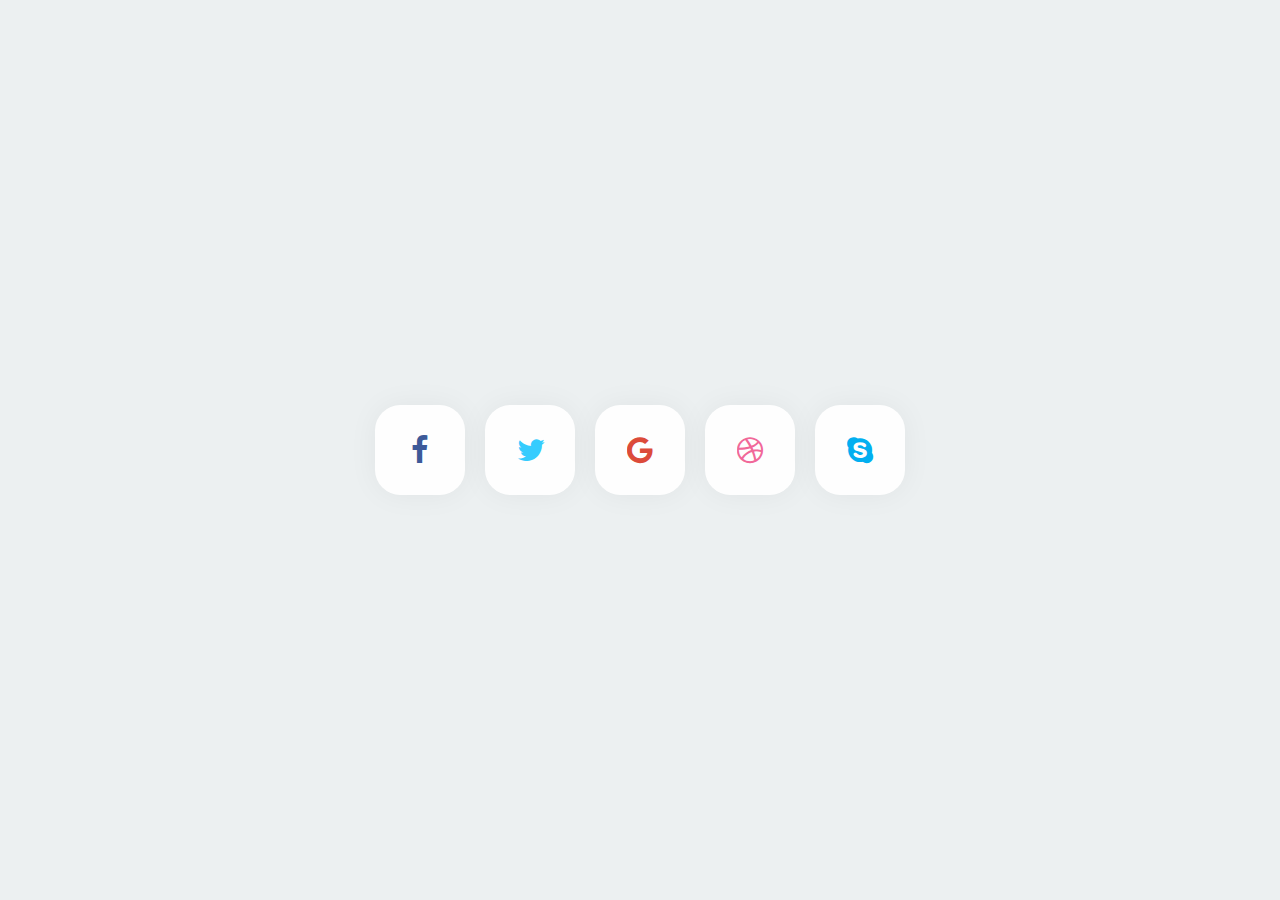
<file: example/css-icon/index.html>
<!DOCTYPE html>
<html ng-app="app">

<head>
  
  <link rel="stylesheet" href="http://maxcdn.bootstrapcdn.com/bootstrap/3.3.2/css/bootstrap.min.css" />
  <link rel="stylesheet" href="http://maxcdn.bootstrapcdn.com/font-awesome/4.3.0/css/font-awesome.min.css" />
  <script src="http://maxcdn.bootstrapcdn.com/bootstrap/3.3.2/js/bootstrap.min.js"></script>
  <link rel="stylesheet" href="style.css" />
  </head>

<body>
  <div class="social-buttons">
    <a href="#" class="social-button facebook">
      <i class="fa fa-facebook"></i>
    </a>
    <a href="#" class="social-button twitter">
      <i class="fa fa-twitter"></i>
    </a>
    <a href="#" class="social-button google">
      <i class="fa fa-google"></i>
    </a>
    <a href="#" class="social-button dribbble">
      <i class="fa fa-dribbble"></i>
    </a>
    <a href="#" class="social-button skype">
      <i class="fa fa-skype"></i>
    </a>
  </div>
</body>

</html>
</file>
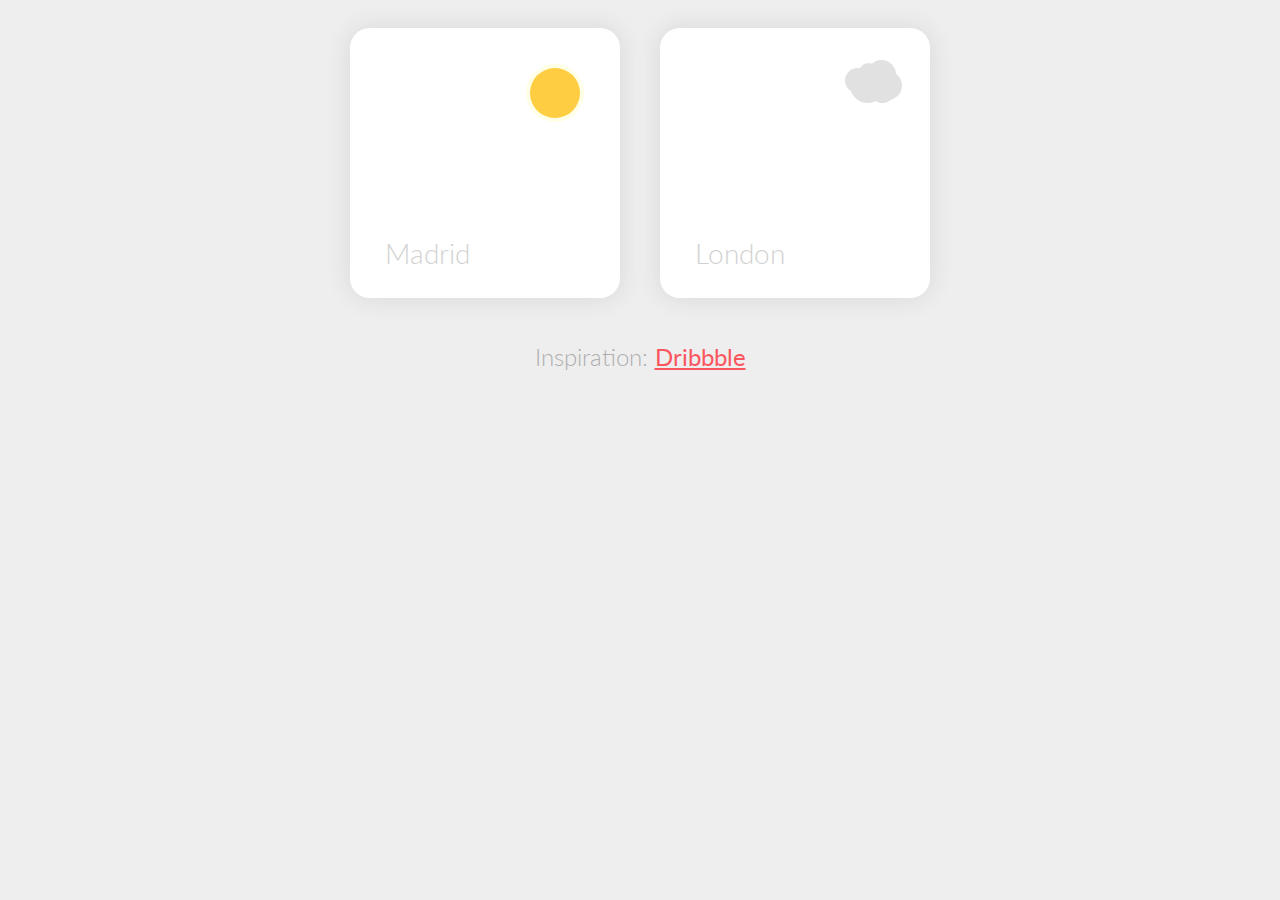
<file: example/css-wether/index.html>
<!DOCTYPE html>
<html>
<head>
    <title>javascript example</title>
    <style type="text/css">
        @import url(http://fonts.googleapis.com/css?family=Lato:100,300,400,700,900);
body {
  background-color: #EEEEEE;
}

*, *:before, *:after {
  box-sizing: border-box;
}

.weather-wrapper {
  display: -webkit-box;
  display: -webkit-flex;
  display: -ms-flexbox;
  display: flex;
  -webkit-box-orient: horizontal;
  -webkit-box-direction: normal;
  -webkit-flex-direction: row;
      -ms-flex-direction: row;
          flex-direction: row;
  -webkit-flex-wrap: wrap;
      -ms-flex-wrap: wrap;
          flex-wrap: wrap;
  -webkit-box-pack: center;
  -webkit-justify-content: center;
      -ms-flex-pack: center;
          justify-content: center;
}

.weather-card {
  margin: 20px 20px;
  border-radius: 20px;
  position: relative;
  overflow: hidden;
  width: 270px;
  height: 270px;
  background-color: white;
  box-shadow: 0px 0px 25px 1px rgba(50, 50, 50, 0.1);
  -webkit-animation: appear 500ms ease-out forwards;
          animation: appear 500ms ease-out forwards;
}
.weather-card h1 {
  position: absolute;
  font-family: 'Lato', sans-serif;
  font-weight: 300;
  font-size: 80px;
  color: #B8B8B8;
  bottom: 0;
  left: 35px;
  opacity: 0;
  -webkit-transform: translateX(150px);
      -ms-transform: translateX(150px);
          transform: translateX(150px);
  -webkit-animation: title-appear 500ms ease-out 500ms forwards;
          animation: title-appear 500ms ease-out 500ms forwards;
}
.weather-card p {
  position: absolute;
  font-family: 'Lato', sans-serif;
  font-weight: 300;
  font-size: 28px;
  color: #d2d2d2;
  bottom: 0;
  left: 35px;
  -webkit-animation: title-appear 1s ease-out 500ms forwards;
          animation: title-appear 1s ease-out 500ms forwards;
}

.weather-icon {
  position: relative;
  width: 50px;
  height: 50px;
  top: 0;
  float: right;
  margin: 40px 40px 0 0;
  -webkit-animation: weather-icon-move 5s ease-in-out infinite;
          animation: weather-icon-move 5s ease-in-out infinite;
}

.sun {
  background: #FFCD41;
  border-radius: 50%;
  box-shadow: rgba(255, 255, 0, 0.1) 0 0 0 4px;
  -webkit-animation: light 800ms ease-in-out infinite alternate, weather-icon-move 5s ease-in-out infinite;
          animation: light 800ms ease-in-out infinite alternate, weather-icon-move 5s ease-in-out infinite;
}

@-webkit-keyframes light {
  from {
    box-shadow: rgba(255, 255, 0, 0.2) 0 0 0 10px;
  }
  to {
    box-shadow: rgba(255, 255, 0, 0.2) 0 0 0 17px;
  }
}

@keyframes light {
  from {
    box-shadow: rgba(255, 255, 0, 0.2) 0 0 0 10px;
  }
  to {
    box-shadow: rgba(255, 255, 0, 0.2) 0 0 0 17px;
  }
}
.cloud {
  margin-right: 60px;
  background: #e1e1e1;
  border-radius: 20px;
  width: 25px;
  height: 25px;
  box-shadow: #e1e1e1 24px -6px 0 2px, #e1e1e1 10px 5px 0 5px, #e1e1e1 30px 5px 0 2px, #e1e1e1 11px -8px 0 -3px, #e1e1e1 25px 11px 0 -1px;
}
.cloud:after {
  content: "";
  position: absolute;
  border-radius: 10px;
  background-color: transparent;
  width: 4px;
  height: 12px;
  left: 0;
  top: 31px;
  -webkit-transform: rotate(30deg);
      -ms-transform: rotate(30deg);
          transform: rotate(30deg);
  -webkit-animation: rain 800ms ease-in-out infinite alternate;
          animation: rain 800ms ease-in-out infinite alternate;
}

@-webkit-keyframes rain {
  from {
    box-shadow: #2092A9 8px 0px, #2092A9 32px -6px, #2092A9 20px 0px;
  }
  to {
    box-shadow: #2092A9 8px 6px, #2092A9 32px 0px, #2092A9 20px 6px;
  }
}

@keyframes rain {
  from {
    box-shadow: #2092A9 8px 0px, #2092A9 32px -6px, #2092A9 20px 0px;
  }
  to {
    box-shadow: #2092A9 8px 6px, #2092A9 32px 0px, #2092A9 20px 6px;
  }
}
@-webkit-keyframes weather-icon-move {
  50% {
    -webkit-transform: translateY(-8px);
            transform: translateY(-8px);
  }
}
@keyframes weather-icon-move {
  50% {
    -webkit-transform: translateY(-8px);
            transform: translateY(-8px);
  }
}
.inspiration {
  color: #aeaeae;
  font-family: 'Lato', sans-serif;
  font-weight: 300;
  font-size: 24px;
  text-align: center;
}
.inspiration a {
  color: #FA565F;
  font-weight: 400;
  -webkit-animation: all 300ms ease-in-out;
          animation: all 300ms ease-in-out;
}

@-webkit-keyframes appear {
  0% {
    -webkit-transform: scale(0);
            transform: scale(0);
  }
  50% {
    -webkit-transform: scale(1.05);
            transform: scale(1.05);
  }
  75% {
    -webkit-transform: scale(0.95);
            transform: scale(0.95);
  }
  100% {
    -webkit-transform: scale(1);
            transform: scale(1);
  }
}

@keyframes appear {
  0% {
    -webkit-transform: scale(0);
            transform: scale(0);
  }
  50% {
    -webkit-transform: scale(1.05);
            transform: scale(1.05);
  }
  75% {
    -webkit-transform: scale(0.95);
            transform: scale(0.95);
  }
  100% {
    -webkit-transform: scale(1);
            transform: scale(1);
  }
}
@-webkit-keyframes title-appear {
  from {
    opacity: 0;
    -webkit-transform: translateX(150px);
            transform: translateX(150px);
  }
  to {
    opacity: 1;
    -webkit-transform: translateX(0px);
            transform: translateX(0px);
  }
}
@keyframes title-appear {
  from {
    opacity: 0;
    -webkit-transform: translateX(150px);
            transform: translateX(150px);
  }
  to {
    opacity: 1;
    -webkit-transform: translateX(0px);
            transform: translateX(0px);
  }
}

    </style>
</head>
<body>
<div class="weather-wrapper">
    <div class="weather-card madrid">
        <div class="weather-icon sun"></div>
        <h1>26º</h1>
        <p>Madrid</p>
    </div>
    <div class="weather-card london">
        <div class="weather-icon cloud"></div>
        <h1>14º</h1>
        <p>London</p>
    </div>
</div>

<p class="inspiration">Inspiration: <a href="http://drbl.in/olwj" target="_blank">Dribbble</a></p>
</body>
</file>
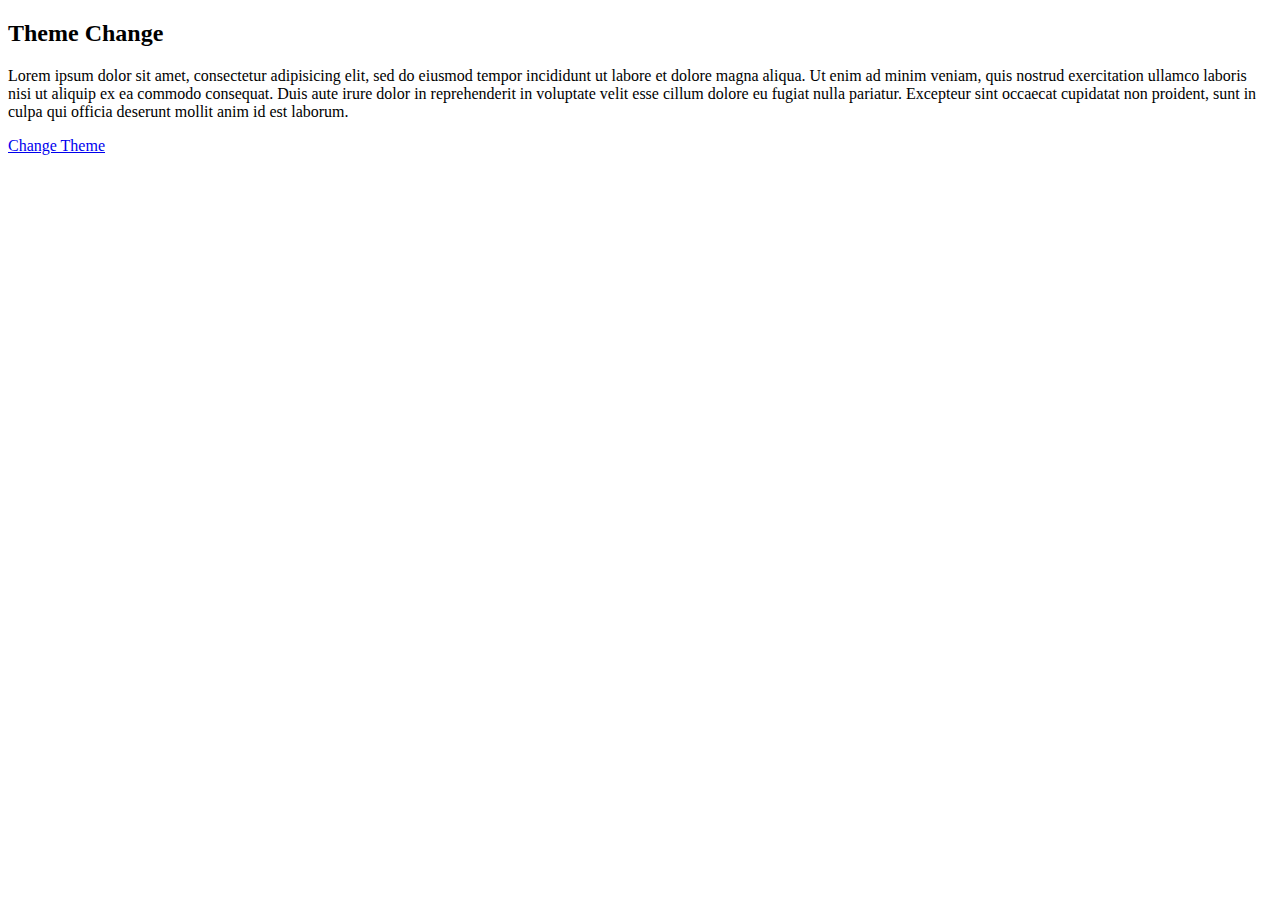
<file: example/theme-change/index.html>
<!DOCTYPE html>
<html>

  <head>
    <meta charset="utf-8" />
    <title>Theme Change</title>
    <link rel="stylesheet" href="style.css" />
    <script src="http://code.jquery.com/jquery-2.1.4.min.js"></script>
    <script src="script.js"></script>
  </head>

  <body>
    
    <h2>Theme Change</h2>
    
    <p>Lorem ipsum dolor sit amet, consectetur adipisicing elit, sed do eiusmod
    tempor incididunt ut labore et dolore magna aliqua. Ut enim ad minim veniam,
    quis nostrud exercitation ullamco laboris nisi ut aliquip ex ea commodo
    consequat. Duis aute irure dolor in reprehenderit in voluptate velit esse
    cillum dolore eu fugiat nulla pariatur. Excepteur sint occaecat cupidatat non
    proident, sunt in culpa qui officia deserunt mollit anim id est laborum.</p>
    
    <a href="#" id="change-theme">Change Theme</a>
    
  </body>

</html>
</file>
<file: example/css-icon/style.css>
/* Styles go here */

/* SECTION: Social Buttons Start */

      * {
  margin: 0;
  padding: 0;
  color: inherit;
  box-sizing: inherit;
}
*:focus {
  outline: none;
}

html {
  box-sizing: border-box;
}

body {
  background-color: #ecf0f1;
}

.social-buttons {
  height: 90px;
  margin: auto;
  font-size: 0;
  text-align: center;
  position: absolute;
  top: 0;
  bottom: 0;
  left: 0;
  right: 0;
}

.social-button {
  display: inline-block;
  background-color: #fff;
  width: 90px;
  height: 90px;
  line-height: 90px;
  margin: 0 10px;
  text-align: center;
  position: relative;
  overflow: hidden;
  opacity: .99;
  border-radius: 28%;
  box-shadow: 0 0 30px 0 rgba(0, 0, 0, 0.05);
  -webkit-transition: all 0.35s cubic-bezier(0.31, -0.105, 0.43, 1.59);
          transition: all 0.35s cubic-bezier(0.31, -0.105, 0.43, 1.59);
}
.social-button:before {
  content: '';
  background-color: #000;
  width: 120%;
  height: 120%;
  position: absolute;
  top: 90%;
  left: -110%;
  -webkit-transform: rotate(45deg);
      -ms-transform: rotate(45deg);
          transform: rotate(45deg);
  -webkit-transition: all 0.35s cubic-bezier(0.31, -0.105, 0.43, 1.59);
          transition: all 0.35s cubic-bezier(0.31, -0.105, 0.43, 1.59);
}
.social-button .fa {
  font-size: 38px;
  vertical-align: middle;
  -webkit-transform: scale(0.8);
      -ms-transform: scale(0.8);
          transform: scale(0.8);
  -webkit-transition: all 0.35s cubic-bezier(0.31, -0.105, 0.43, 1.59);
          transition: all 0.35s cubic-bezier(0.31, -0.105, 0.43, 1.59);
}
.social-button.facebook:before {
  background-color: #3B5998;
}
.social-button.facebook .fa {
  color: #3B5998;
}
.social-button.twitter:before {
  background-color: #3CF;
}
.social-button.twitter .fa {
  color: #3CF;
}
.social-button.google:before {
  background-color: #DC4A38;
}
.social-button.google .fa {
  color: #DC4A38;
}
.social-button.dribbble:before {
  background-color: #F26798;
}
.social-button.dribbble .fa {
  color: #F26798;
}
.social-button.skype:before {
  background-color: #00AFF0;
}
.social-button.skype .fa {
  color: #00AFF0;
}
.social-button:hover:before {
  top: -10%;
  left: -10%;
}
.social-button:hover .fa {
  color: #fff;
  -webkit-transform: scale(1);
      -ms-transform: scale(1);
          transform: scale(1);
}
.social-button:focus {
  opacity: .85;
}


/* SECTION: Social Buttons Finish */
</file>
<file: example/theme-change/style.css>
li {
  list-style: none;
}

.done {
  color: #AAA;
  text-decoration: line-through;
}

.dark {
  background-color: #444;
  color: #ddd;
}
</file>
